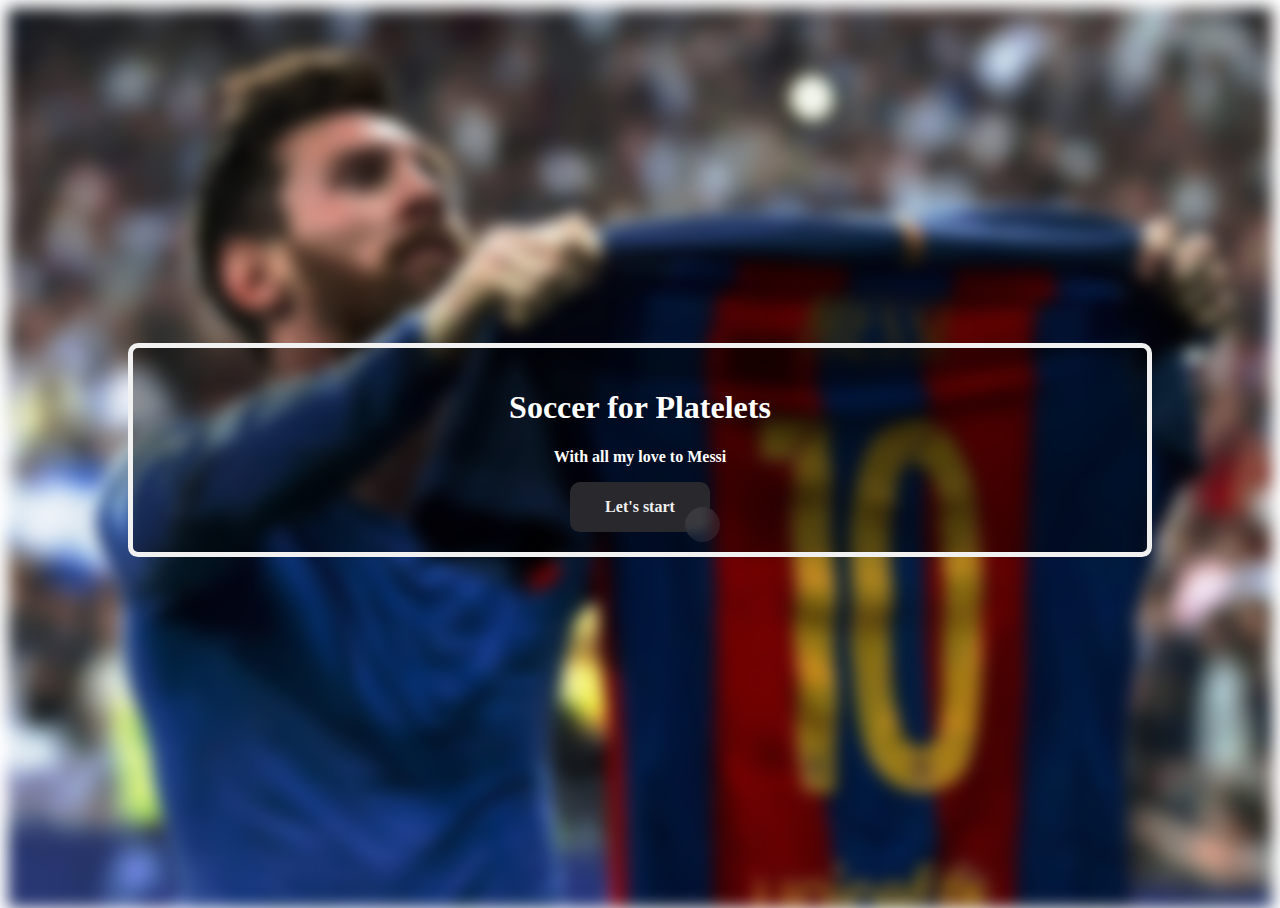
<file: index.html>
<!--
 * @LastEditors: platelets wenkanedward@gmail.com
 * @Date: 2022-10-15 15:11:38
 * @LastEditTime: 2022-10-18 11:04:29
 * Copyright (c) 2022 by platelets email: wenkanedward@gmail.com, All Rights Reserved.
-->
<!DOCTYPE html>
<html lang="en">

<head>
  <meta charset="UTF-8">
  <meta http-equiv="X-UA-Compatible" content="IE=edge">
  <meta name="viewport" content="width=device-width, initial-scale=1.0">
  <title>Soccer for Platelets</title>
  <link rel="stylesheet" type="text/css" href="css/main.css">
</head>

<body>
  <div id="base" class="bg-image">
  </div>

  <div class="bg-text">
    <h1>Soccer for Platelets</h1>
    <p>With all my love to Messi</p>
    <button id="startBtn" class="button-start" role="button">Let's start</button>
  </div>
</body>

<script src="js/main.js" defer></script>

</html>
</file>
<file: css/main.css>
body,
html {
  height: 100%;
}

* {
  box-sizing: border-box;
}

.bg-image {
  /* Add the blur effect */
  filter: blur(8px);
  -webkit-filter: blur(8px);

  /* Full height */
  height: 100%;
  width: 100%;
  /* Center and scale the image nicely */
  background-position: center;
  background-repeat: no-repeat;
  background-size: cover;
  transition-property: background;
  transition-duration: 600ms;
  transition-timing-function: ease;
}

/* Position text in the middle of the page/image */
.bg-text {
  background-color: rgb(0, 0, 0); /* Fallback color */
  background-color: rgba(
    0,
    0,
    0,
    0.4
  ); /* Black w/opacity/see-through */
  color: white;
  font-weight: bold;
  border: 5px solid #f1f1f1;
  border-radius: 10px;
  position: absolute;
  top: 50%;
  left: 50%;
  transform: translate(-50%, -50%);
  z-index: 2;
  width: 80%;
  padding: 20px;
  text-align: center;
  user-select: none;
}

.button-start {
  all: unset;
  width: 100px;
  height: 30px;
  font-size: 16px;
  background: transparent;
  border: none;
  position: relative;
  color: #f0f0f0;
  cursor: pointer;
  z-index: 1;
  padding: 10px 20px;
  display: block;
  margin: auto;
  align-items: center;
  justify-content: center;
  white-space: nowrap;
  user-select: none;
  -webkit-user-select: none;
  touch-action: manipulation;
}

.button-start::after,
.button-start::before {
  content: "";
  position: absolute;
  bottom: 0;
  right: 0;
  z-index: -99999;
  transition: all 0.4s;
}

.button-start::before {
  transform: translate(0%, 0%);
  width: 100%;
  height: 100%;
  background: #28282d;
  border-radius: 10px;
}

.button-start::after {
  transform: translate(10px, 10px);
  width: 35px;
  height: 35px;
  background: #ffffff15;
  backdrop-filter: blur(5px);
  -webkit-backdrop-filter: blur(5px);
  border-radius: 50px;
}

.button-start:hover::before {
  transform: translate(5%, 20%);
  width: 110%;
  height: 110%;
}

.button-start:hover::after {
  border-radius: 10px;
  transform: translate(0, 0);
  width: 100%;
  height: 100%;
}

.button-start:active::after {
  transition: 0s;
  transform: translate(0, 5%);
}
</file>
